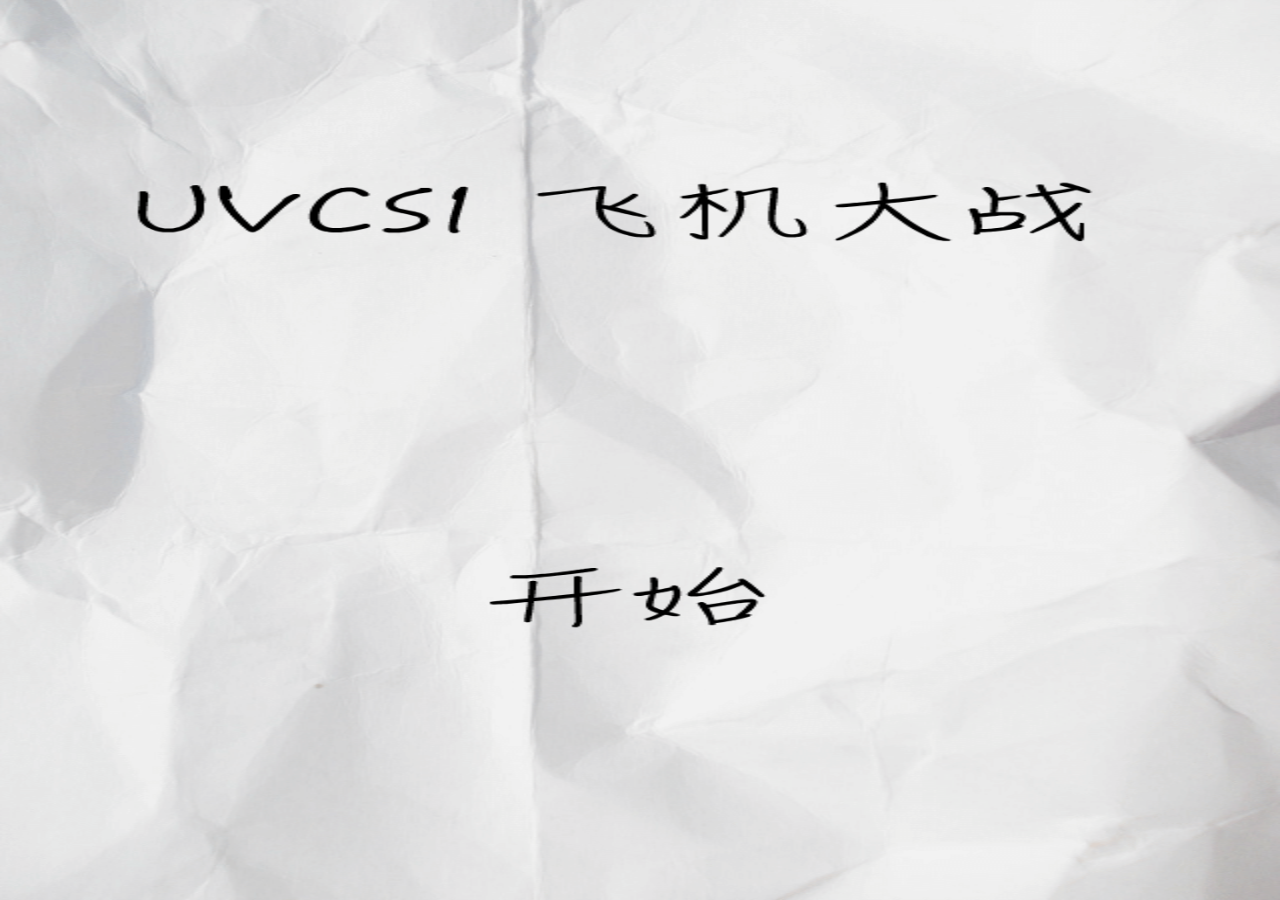
<file: index.html>
<!DOCTYPE html>
<html>
<head lang="en">
  <meta name="viewport" content="width=device-width, initial-scale=1.0, maximum-scale=1.0, user-scalable=0">
  <meta content="yes" name="apple-mobile-web-app-capable">
  <meta content="black" name="apple-mobile-web-app-status-bar-style">
  <meta content="telephone=no" name="format-detection">
  <meta charset="utf-8">
  <link rel="stylesheet" href="css/style.css">
  <title>飞机大战</title>
  <script>
</script>
</head>
<body onload="init();" style="margin:0px;">
    <div id='box'></div>
    <div id="preload">
      <img id='logo' src="images/loader.png" alt="">
      <div id="num"></div>
      <div id="loadText" class='none'>Jonny Peng ©2017</div>
    </div>
  <script src="js/pixi.min.js"></script>
	<script src="js/pixi-sound.js"></script>
  <script src="js/TweenMax.min.js"></script>
  <script src="js/pixi-jonny.js"></script>
  <script src='js/jquery.min.js'></script>
  <script src='js/index.js'></script>
</body>
</html>
</file>
<file: css/style.css>
body{
  background:black;
}

div#preload{
  top: 0px;
  left: 0px;
  width: 100%;
  height: 100%;
  position: absolute;
  text-align: center;
  font-size: 42px;
  bottom: 36%;
  background: black;
}

#slide {
    position: absolute;
    width: 100%;
    height: 100%;
}

.page {
    width: 100%;
    height: 100%;
}

.bgImg {
    display: block;
    width: 100%;
    height: 100%;
    position: absolute;
    top: 0px;
    left: 0px;
}
.abImg {
    display: block;
    position: absolute;
}
.wImg{
  display: block;
  width: 100%;
  height: auto;
  position: absolute;
  top: 0px;
  left: 0px;
}

.clipView {
    overflow-y: scroll;
    -webkit-overflow-scrolling:touch;
}

img#next {
    position: absolute;
    z-index: 1;
    width: 8%;
    right: 4%;
    top:49%;
}
img.touchMove {
    position: absolute;
    width: 20%;
    left: 40%;
    bottom: 0%;
    opacity: 0.2;
}


img#logo {
    width: 100%;
    height: 100%;
}

#num {
    color: #000;
    font-size: 24px;
    text-align: center;
    height: 50px;
    line-height: 50px;
    position: absolute;
    width: 100%;
    bottom: 10%;
}

div#loadText {
    position: absolute;
    text-align: center;
    width: 100%;
    bottom: 5%;
    color: #0d0c0c;
    font-size: 16px;
    letter-spacing: 2px;
}

img#musicBtn {
    position: absolute;
    top: 2%;
    right: 3%;
    width: 10%;
}
</file>
